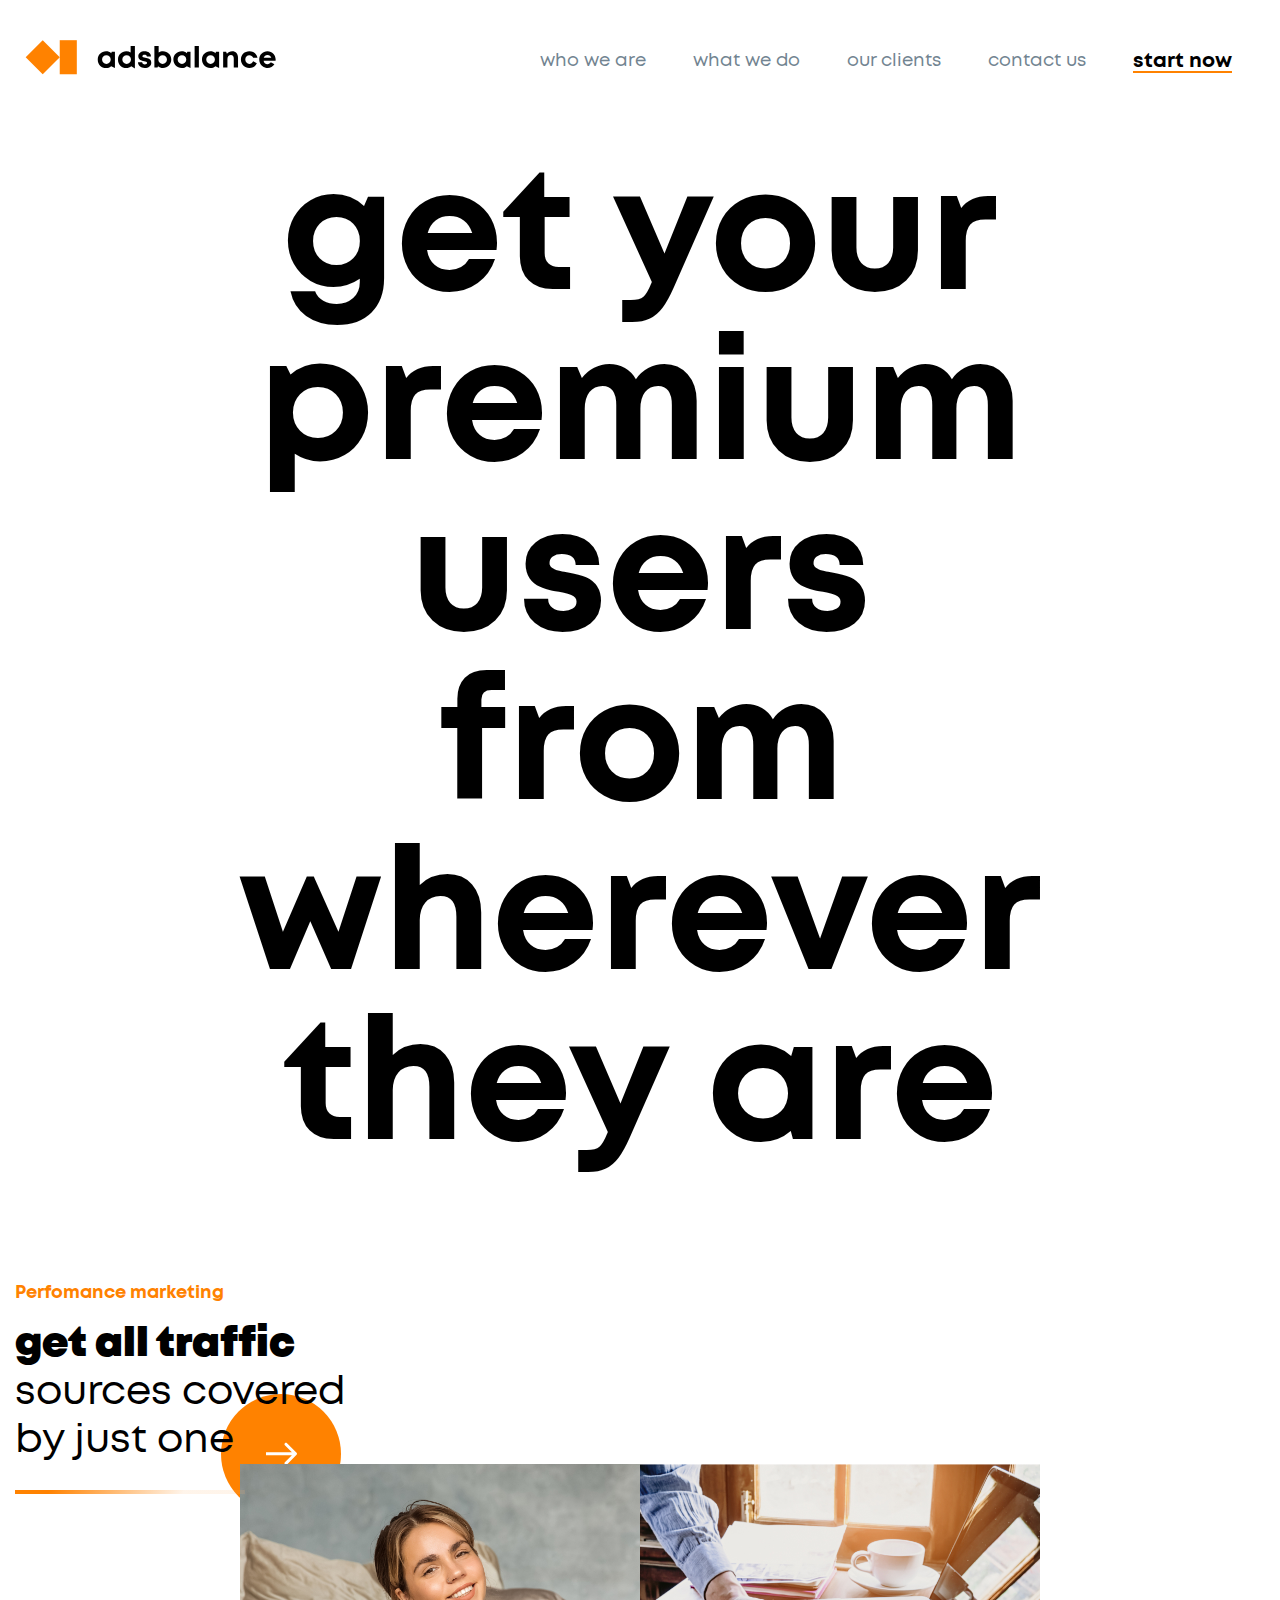
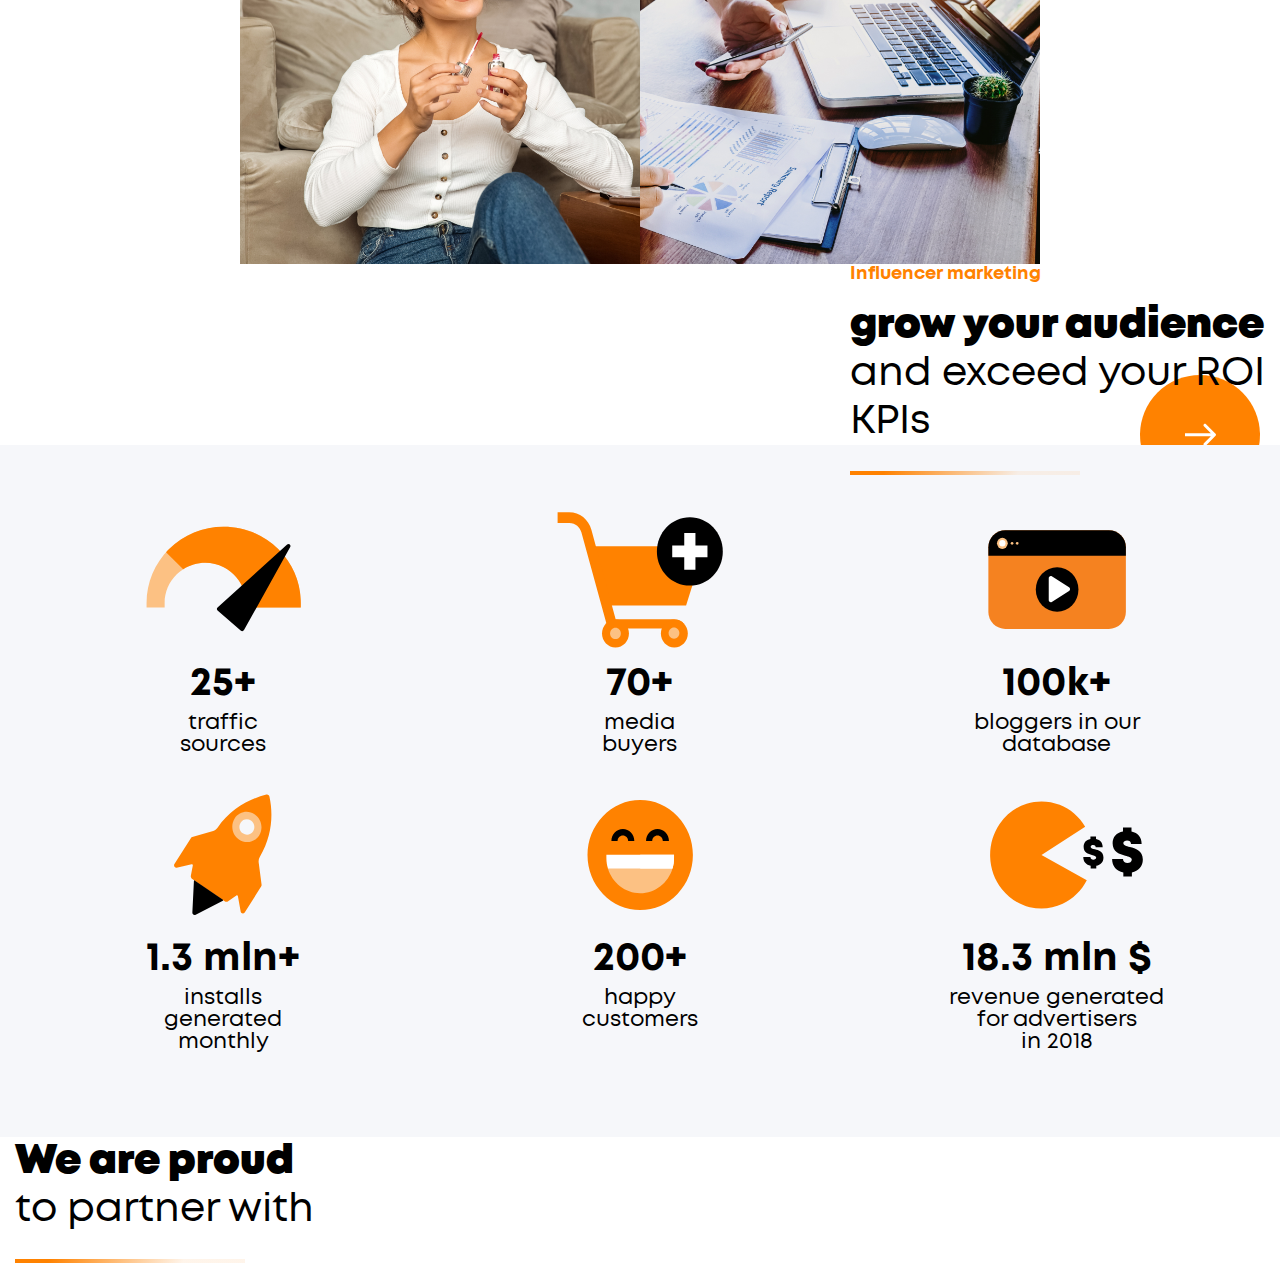
<file: index.html>
<!DOCTYPE html>
<html lang="ru">

<head>

	<meta charset="utf-8">

	<title>Title</title>
	<meta name="description" content="">

	<meta http-equiv="X-UA-Compatible" content="IE=edge">
	<meta name="viewport" content="width=device-width, initial-scale=1, maximum-scale=1">

	<!-- Chrome, Firefox OS and Opera -->
	<meta name="theme-color" content="#000">
	<!-- Windows Phone -->
	<meta name="msapplication-navbutton-color" content="#000">
	<!-- iOS Safari -->
	<meta name="apple-mobile-web-app-status-bar-style" content="#000">
	<link href="https://fonts.googleapis.com/css?family=Open+Sans:300,400,600,700,800&display=swap&subset=cyrillic"
		rel="stylesheet">
	<link rel="stylesheet" href="styles/css/main.css">
	<link rel="stylesheet" href="fonts/Mont/stylesheet.css">

</head>

<body>
	<header class="header">
		<div class="container">
			<div class="row aic jcsb">
				<div class="header-logo"><a href="/" class="header-logo__link"><img src="img/logo.svg" alt=""></a></div>
				<menu class="header-menu">
					<ul>
						<li><a href="#/" class="header-menu__link">who we are</a></li>
						<li><a href="#/" class="header-menu__link">what we do</a></li>
						<li><a href="#/" class="header-menu__link">our clients</a></li>
						<li><a href="#/" class="header-menu__link">contact us</a></li>
						<li><a href="#/" class="header-menu__link active">start now</a></li>
					</ul>
				</menu>
			</div>
		</div>
	</header>
	<section class="main-title">
		<div class="container">
			<div class="heading-main">
				<h1 class="title-1">get your <br>
					premium users <br>
					from wherever <br>
					they are</h1>
				<div class="heading-main-bg"></div>
			</div>
		</div>
	</section>

	<section class="main-about">
		<div class="container">
			<div class="main-about-wrap">
				<div class="heading heading--left">
					<div class="heading-wrap">
						<p class="heading-top">Perfomance marketing</p>
						<p class="heading-content">
							<b>get all traffic</b>
							sources covered <br>
							by just one </p>
						<a href="#/" class="btn-round heading__btn"><img src="img/arrow.svg" alt=""></a>
						<hr class="heading__hr">
					</div>
				</div>
				<div class="main-about-content row jcc">
					<div class="main-about__img main-about-imgleft">
					</div>
					<div class="main-about__img main-about-imgright">

					</div>
				</div>

				<div class="heading heading--right">
					<div class="heading-wrap">
						<p class="heading-top">Influencer marketing</p>
						<p class="heading-content">
							<b>grow your audience</b> and exceed your ROI <br> KPIs </p>
						<a href="#/" class="btn-round heading__btn"><img src="img/arrow.svg" alt=""></a>
						<hr class="heading__hr">
					</div>
				</div>
			</div>
		</div>
	</section>

	<section class="advantages">
		<div class="container">
			<div class="advantages-grid">
				<div class="advantages-item">
					<div class="icon-wrap icon-wrap--advantages">
						<img src="img/adv_1.svg" alt="" class="advantages-item__icon">
					</div>
					<h5 class="advantages-item__title">25+</h5>
					<p class="advantages-item__txt">traffic <br> sources</p>
				</div>
				<div class="advantages-item">
					<div class="icon-wrap icon-wrap--advantages">
						<img src="img/adv_2.svg" alt="" class="advantages-item__icon">
					</div>
					<h5 class="advantages-item__title">70+</h5>
					<p class="advantages-item__txt">media <br>buyers</p>
				</div>
				<div class="advantages-item">
					<div class="icon-wrap icon-wrap--advantages">
						<img src="img/adv_3.svg" alt="" class="advantages-item__icon">
					</div>
					<h5 class="advantages-item__title">100k+</h5>
					<p class="advantages-item__txt">bloggers in our <br> database</p>
				</div>
				<div class="advantages-item">
					<div class="icon-wrap icon-wrap--advantages">
						<img src="img/adv_4.svg" alt="" class="advantages-item__icon">
					</div>
					<h5 class="advantages-item__title">1.3 mln+</h5>
					<p class="advantages-item__txt">installs <br> generated <br>monthly</p>
				</div>
				<div class="advantages-item">
					<div class="icon-wrap icon-wrap--advantages">
						<img src="img/adv_5.svg" alt="" class="advantages-item__icon">
					</div>
					<h5 class="advantages-item__title">200+</h5>
					<p class="advantages-item__txt">happy <br>customers</p>
				</div>
				<div class="advantages-item">
					<div class="icon-wrap icon-wrap--advantages">
						<img src="img/adv_6.svg" alt="" class="advantages-item__icon">
					</div>
					<h5 class="advantages-item__title">18.3 mln $</h5>
					<p class="advantages-item__txt">revenue generated <br>for advertisers <br>in 2018</p>
				</div>
			</div>
		</div>
	</section>

	<section class="brands">
		<div class="container">
			<div class="heading heading--left">
				<div class="heading-wrap">
					<p class="heading-content">
							<b>We are proud</b>to partner with </p>
					<hr class="heading__hr">
				</div>
			</div>
		</div>
	</section>
</body>

</html>
</file>
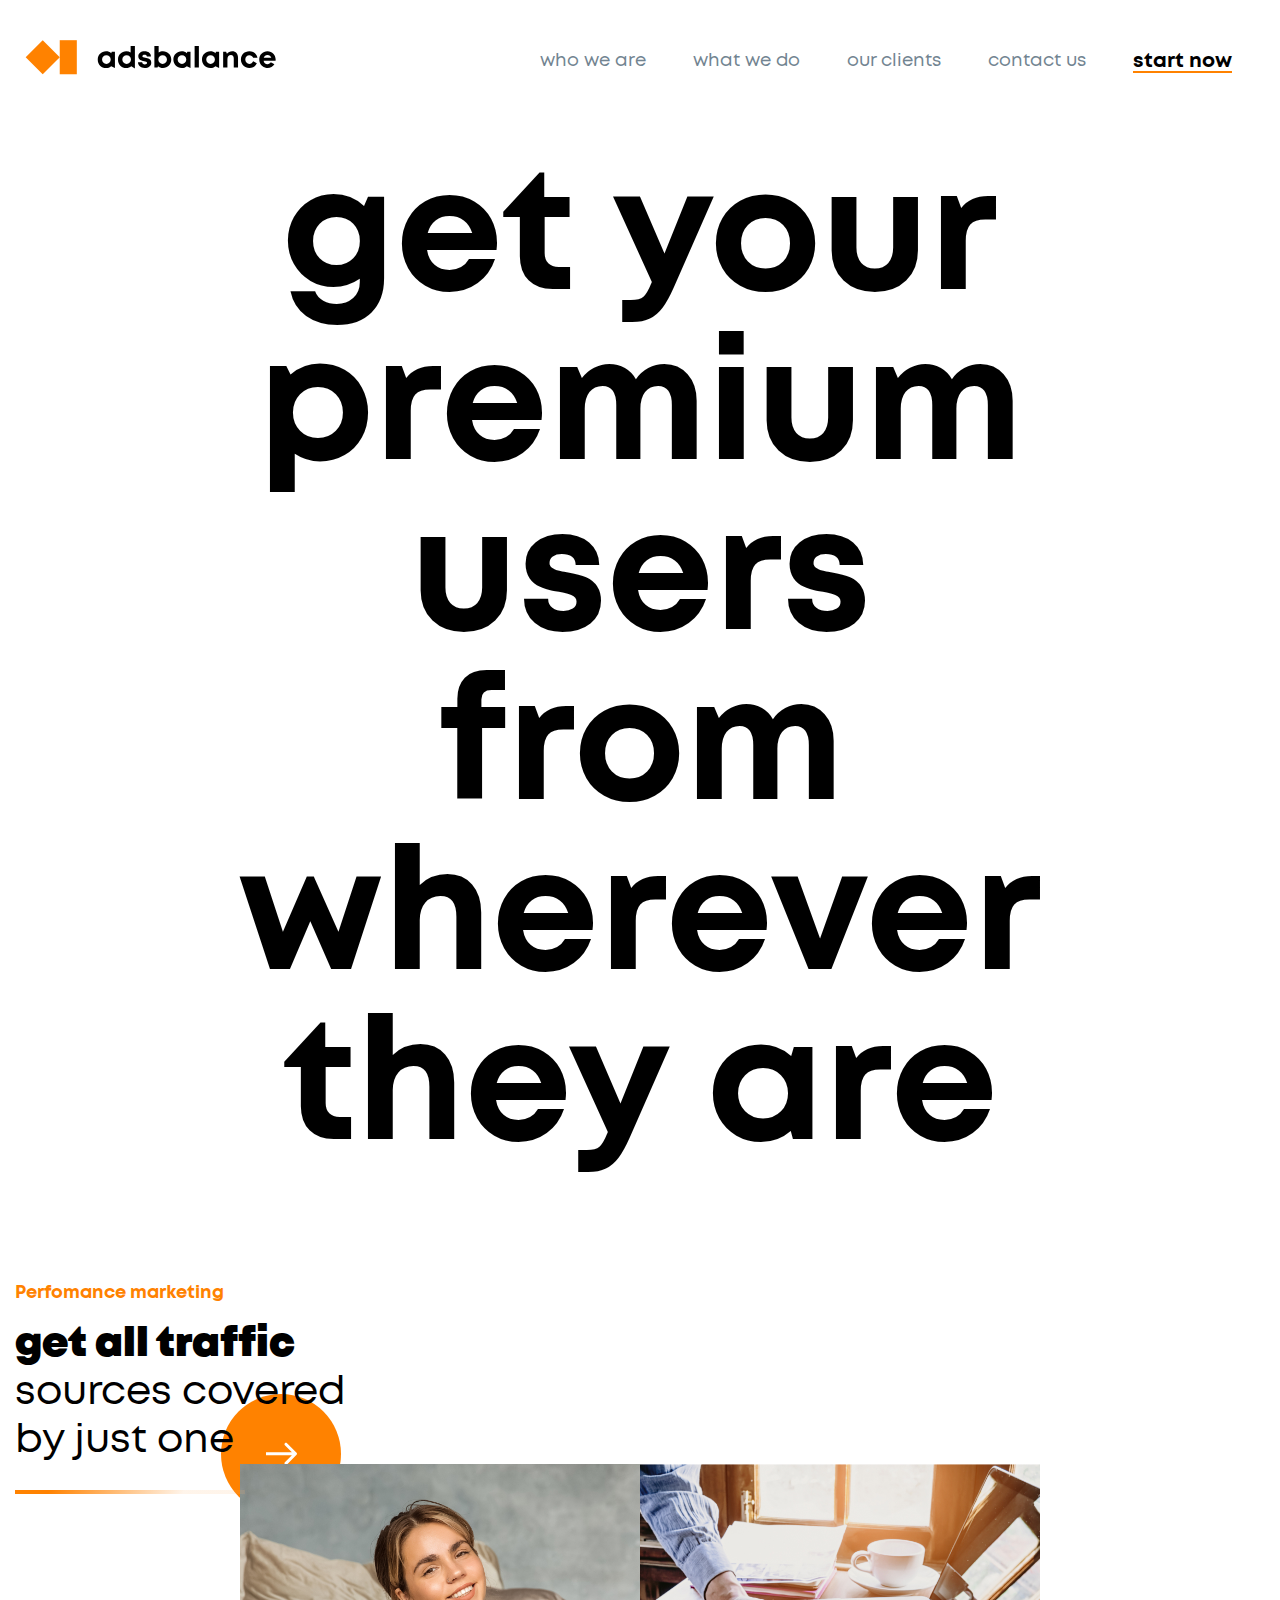
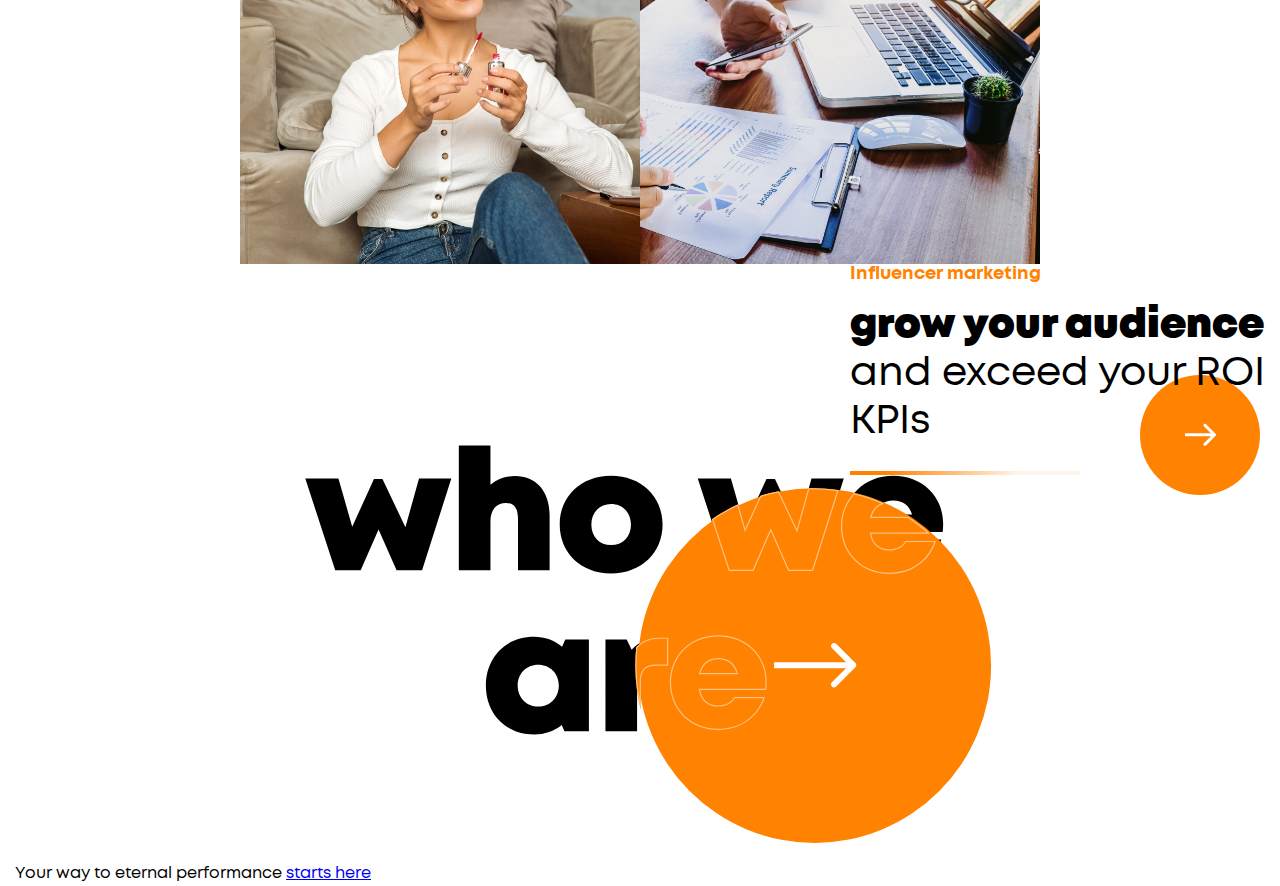
<file: index_3.2.html>
<!DOCTYPE html>
<html lang="ru">

<head>

	<meta charset="utf-8">

	<title>Title</title>
	<meta name="description" content="">

	<meta http-equiv="X-UA-Compatible" content="IE=edge">
	<meta name="viewport" content="width=device-width, initial-scale=1, maximum-scale=1">

	<!-- Chrome, Firefox OS and Opera -->
	<meta name="theme-color" content="#000">
	<!-- Windows Phone -->
	<meta name="msapplication-navbutton-color" content="#000">
	<!-- iOS Safari -->
	<meta name="apple-mobile-web-app-status-bar-style" content="#000">
	<link href="https://fonts.googleapis.com/css?family=Open+Sans:300,400,600,700,800&display=swap&subset=cyrillic"
		rel="stylesheet">
	<link rel="stylesheet" href="styles/css/main.css">
	<link rel="stylesheet" href="fonts/Mont/stylesheet.css">

</head>

<body>
	<header class="header">
		<div class="container">
			<div class="row aic jcsb">
				<div class="header-logo"><a href="/" class="header-logo__link"><img src="img/logo.svg" alt=""></a></div>
				<menu class="header-menu">
					<ul>
						<li><a href="#/" class="header-menu__link">who we are</a></li>
						<li><a href="#/" class="header-menu__link">what we do</a></li>
						<li><a href="#/" class="header-menu__link">our clients</a></li>
						<li><a href="#/" class="header-menu__link">contact us</a></li>
						<li><a href="#/" class="header-menu__link active">start now</a></li>
					</ul>
				</menu>
			</div>
		</div>
	</header>
	<section class="main-title">
		<div class="container">
			<div class="heading-main">
				<h1 class="title-1">get your <br>
					premium users <br>
					from wherever <br>
					they are</h1>
				<div class="heading-main-bg"></div>
			</div>
		</div>
	</section>

	<section class="main-about">
		<div class="container">
			<div class="main-about-wrap">
				<div class="heading heading--left">
					<div class="heading-wrap">
						<p class="heading-top">Perfomance marketing</p>
						<p class="heading-content">
							<b>get all traffic</b>
							sources covered <br>
							by just one </p>
						<a href="#/" class="btn-round heading__btn"><img src="img/arrow.svg" alt=""></a>
						<hr class="heading__hr">
					</div>
				</div>
				<div class="main-about-content row jcc">
					<div class="main-about__img main-about-imgleft">
					</div>
					<div class="main-about__img main-about-imgright">

					</div>
				</div>
				<div class="heading heading--right">
					<div class="heading-wrap">
						<p class="heading-top">Influencer marketing</p>
						<p class="heading-content">
							<b>grow your audience</b> and exceed your ROI <br> KPIs </p>
						<a href="#/" class="btn-round heading__btn"><img src="img/arrow.svg" alt=""></a>
						<hr class="heading__hr">
					</div>
				</div>
			</div>
		</div>
	</section>


	<footer class="footer">
		<div class="container">
			<a href="#/">
				<div class="icon-wrap">
					<img src="img/footer.svg" alt="">
				</div>
			</a>
			<p class="footer__link">Your way to eternal performance <a href="#/">starts here</a></p>
		</div>
	</footer>

</body>

</html>
</file>
<file: styles/css/main.css>
.header {
  padding: 40px 10px;
}

.header-menu {
  margin: 0;
  padding: 0;
  width: 60%;
}

.header-menu ul {
  padding: 0;
  margin: 0;
  display: -webkit-box;
  display: -ms-flexbox;
  display: flex;
  -ms-flex-pack: distribute;
      justify-content: space-around;
  -webkit-box-align: center;
      -ms-flex-align: center;
          align-items: center;
}

.header-menu li {
  list-style: none;
  margin: 0 8px;
}

.header-menu__link {
  color: #728491;
  text-decoration: none;
  font-size: 18px;
  border-bottom: 2px solid transparent;
  -webkit-transition: cubic-bezier(0.55, 0.085, 0.68, 0.53) 0.2s;
  transition: cubic-bezier(0.55, 0.085, 0.68, 0.53) 0.2s;
}

.header-menu__link:hover {
  color: #000;
}

.header-menu__link.active {
  color: #000;
  font-size: 20px;
  font-weight: 700;
  border-bottom: 2px solid #FF8200;
}

.row {
  display: -webkit-box;
  display: -ms-flexbox;
  display: flex;
  -ms-flex-wrap: wrap;
      flex-wrap: wrap;
}

.aic {
  -webkit-box-align: center;
      -ms-flex-align: center;
          align-items: center;
}

.jcc {
  -webkit-box-pack: center;
      -ms-flex-pack: center;
          justify-content: center;
}

.jcsb {
  -webkit-box-pack: justify;
      -ms-flex-pack: justify;
          justify-content: space-between;
}

.container {
  max-width: 1350px;
  padding: 0 15px;
  margin: auto;
}

@media only screen and (max-width: 1200px) {
  .container {
    max-width: 960px;
  }
}

@media only screen and (max-width: 992px) {
  .container {
    max-width: 790px;
    padding: 0 10px;
  }
}

.btn {
  background: #17C5CC;
  color: #fff;
  text-transform: uppercase;
  padding: 15px 25px;
  text-decoration: none;
  font-size: 20px;
  width: auto;
  border-radius: 5px;
}

.btn--dark {
  background-color: #242d3c;
}

.btn--orange {
  background-color: #FF8200;
}

.btn-round {
  width: 120px;
  height: 120px;
  border-radius: 50%;
  background-color: #FF8200;
  display: block;
  display: -webkit-box;
  display: -ms-flexbox;
  display: flex;
  -webkit-box-align: center;
      -ms-flex-align: center;
          align-items: center;
  -webkit-box-pack: center;
      -ms-flex-pack: center;
          justify-content: center;
}

.heading {
  font-size: 40px;
  line-height: 1.2;
  position: relative;
  display: -webkit-box;
  display: -ms-flexbox;
  display: flex;
  -webkit-box-orient: vertical;
  -webkit-box-direction: normal;
      -ms-flex-direction: column;
          flex-direction: column;
  -webkit-box-align: center;
      -ms-flex-align: center;
          align-items: center;
  width: auto;
}

.heading-wrap {
  position: relative;
}

.heading-content {
  margin: 0;
}

.heading-content b {
  display: block;
  font-weight: 800;
}

.heading-top {
  color: #FF8200;
  font-size: 18px;
  font-weight: 700;
  margin: 0;
  margin-bottom: 15px;
}

.heading__btn {
  position: absolute;
  bottom: -50px;
  right: 5px;
  opacity: 1;
  z-index: -1;
}

.heading__hr {
  border: none;
  background: linear-gradient(302.09deg, #FF8200 14.86%, rgba(253, 180, 108, 0.14) 73.01%);
  -webkit-transform: rotate(-180deg);
          transform: rotate(-180deg);
  height: 4px;
  width: 100%;
  max-width: 230px;
  margin: 0;
  position: absolute;
  bottom: -30px;
}

.heading--left {
  -webkit-box-align: start;
      -ms-flex-align: start;
          align-items: flex-start;
}

.heading--right {
  -webkit-box-align: end;
      -ms-flex-align: end;
          align-items: flex-end;
}

.icon-wrap {
  display: -webkit-box;
  display: -ms-flexbox;
  display: flex;
  -webkit-box-align: center;
      -ms-flex-align: center;
          align-items: center;
  -webkit-box-pack: center;
      -ms-flex-pack: center;
          justify-content: center;
}

* {
  -webkit-box-sizing: border-box;
  box-sizing: border-box;
}

*:before, *:after {
  -webkit-box-sizing: border-box;
  box-sizing: border-box;
}

*::-webkit-input-placeholder {
  color: #666;
  opacity: 1;
}

*:-moz-placeholder {
  color: #666;
  opacity: 1;
}

*::-moz-placeholder {
  color: #666;
  opacity: 1;
}

*:-ms-input-placeholder {
  color: #666;
  opacity: 1;
}

body input:focus:required:invalid,
body textarea:focus:required:invalid {
  color: #666;
}

body input:required:valid,
body textarea:required:valid {
  color: #666;
}

html, body {
  height: 100%;
}

body {
  margin: 0;
  padding: 0;
  font-size: 16px;
  min-width: 320px;
  position: relative;
  line-height: 1.65;
  font-family: "Mont", sans-serif;
  overflow-x: hidden;
}

.img-responsive {
  display: block;
  max-width: 100%;
}

.text-center {
  text-align: center;
}

::-moz-selection {
  background-color: #FF8200;
  color: #fff;
}

::selection {
  background-color: #FF8200;
  color: #fff;
}

/* main heading */
.heading-main {
  font-size: 85px;
  text-align: center;
  font-weight: 900;
  line-height: 1;
  margin: 20px 0;
  padding: 0 20px;
  position: relative;
  padding-bottom: 60px;
}

.heading-main h1 {
  margin: 30px 0;
}

/* main about */
.main-about-wrap {
  display: -ms-grid;
  display: grid;
}

.main-about-content {
  display: -webkit-box;
  display: -ms-flexbox;
  display: flex;
}

.main-about__img {
  background-image: url(../../img/about_1.jpg);
  background-size: cover;
  height: 400px;
  width: 400px;
}

.main-about__img:last-child {
  background-image: url(../../img/about_2.jpg);
}

/* advantages */
.advantages {
  padding: 60px 0;
  background-color: #F6F7FA;
}

.advantages-item {
  text-align: center;
  margin-bottom: 25px;
}

.advantages-item__title {
  font-size: 40px;
  font-weight: bold;
  margin: 8px 0;
  line-height: 1;
}

.advantages-item__txt {
  margin: 0;
  line-height: 1;
  font-size: 22px;
}

.advantages-grid {
  display: -webkit-box;
  display: -ms-flexbox;
  display: flex;
  -ms-flex-wrap: wrap;
      flex-wrap: wrap;
}

.advantages-grid > div {
  width: 33.3333333%;
}

.icon-wrap--advantages {
  height: 150px;
}
/*# sourceMappingURL=main.css.map */
</file>
<file: fonts/Mont/stylesheet.css>
@font-face {
    font-family: 'Mont Book';
    src: url('Mont-Book.eot');
    src: local('Mont Book'), local('Mont-Book'),
        url('Mont-Book.eot?#iefix') format('embedded-opentype'),
        url('Mont-Book.woff') format('woff'),
        url('Mont-Book.ttf') format('truetype');
    font-weight: 500;
    font-style: normal;
}

@font-face {
    font-family: 'Mont';
    src: url('Mont-LightItalic.eot');
    src: local('Mont Light Italic'), local('Mont-LightItalic'),
        url('Mont-LightItalic.eot?#iefix') format('embedded-opentype'),
        url('Mont-LightItalic.woff') format('woff'),
        url('Mont-LightItalic.ttf') format('truetype');
    font-weight: 300;
    font-style: italic;
}

@font-face {
    font-family: 'Mont';
    src: url('Mont-BlackItalic.eot');
    src: local('Mont Black Italic'), local('Mont-BlackItalic'),
        url('Mont-BlackItalic.eot?#iefix') format('embedded-opentype'),
        url('Mont-BlackItalic.woff') format('woff'),
        url('Mont-BlackItalic.ttf') format('truetype');
    font-weight: 900;
    font-style: italic;
}

@font-face {
    font-family: 'Mont';
    src: url('Mont-ExtraLight.eot');
    src: local('Mont ExtraLight'), local('Mont-ExtraLight'),
        url('Mont-ExtraLight.eot?#iefix') format('embedded-opentype'),
        url('Mont-ExtraLight.woff') format('woff'),
        url('Mont-ExtraLight.ttf') format('truetype');
    font-weight: 200;
    font-style: normal;
}

@font-face {
    font-family: 'Mont';
    src: url('Mont-ExtraLightItalic.eot');
    src: local('Mont ExtraLight Italic'), local('Mont-ExtraLightItalic'),
        url('Mont-ExtraLightItalic.eot?#iefix') format('embedded-opentype'),
        url('Mont-ExtraLightItalic.woff') format('woff'),
        url('Mont-ExtraLightItalic.ttf') format('truetype');
    font-weight: 200;
    font-style: italic;
}

@font-face {
    font-family: 'Mont DEMO';
    src: url('Mont-DEMOExtraLight.eot');
    src: local('Mont DEMO ExtraLight'), local('Mont-DEMOExtraLight'),
        url('Mont-DEMOExtraLight.eot?#iefix') format('embedded-opentype'),
        url('Mont-DEMOExtraLight.woff') format('woff'),
        url('Mont-DEMOExtraLight.ttf') format('truetype');
    font-weight: 200;
    font-style: normal;
}

@font-face {
    font-family: 'Mont Hairline';
    src: url('Mont-Hairline.eot');
    src: local('Mont Hairline'), local('Mont-Hairline'),
        url('Mont-Hairline.eot?#iefix') format('embedded-opentype'),
        url('Mont-Hairline.woff') format('woff'),
        url('Mont-Hairline.ttf') format('truetype');
    font-weight: 100;
    font-style: normal;
}

@font-face {
    font-family: 'Mont';
    src: url('Mont-Heavy.eot');
    src: local('Mont Heavy'), local('Mont-Heavy'),
        url('Mont-Heavy.eot?#iefix') format('embedded-opentype'),
        url('Mont-Heavy.woff') format('woff'),
        url('Mont-Heavy.ttf') format('truetype');
    font-weight: 900;
    font-style: normal;
}

@font-face {
    font-family: 'Mont Hairline';
    src: url('Mont-HairlineItalic.eot');
    src: local('Mont Hairline Italic'), local('Mont-HairlineItalic'),
        url('Mont-HairlineItalic.eot?#iefix') format('embedded-opentype'),
        url('Mont-HairlineItalic.woff') format('woff'),
        url('Mont-HairlineItalic.ttf') format('truetype');
    font-weight: 100;
    font-style: italic;
}

@font-face {
    font-family: 'Mont';
    src: url('Mont-ThinItalic.eot');
    src: local('Mont Thin Italic'), local('Mont-ThinItalic'),
        url('Mont-ThinItalic.eot?#iefix') format('embedded-opentype'),
        url('Mont-ThinItalic.woff') format('woff'),
        url('Mont-ThinItalic.ttf') format('truetype');
    font-weight: 100;
    font-style: italic;
}

@font-face {
    font-family: 'Mont';
    src: url('Mont-Bold.eot');
    src: local('Mont Bold'), local('Mont-Bold'),
        url('Mont-Bold.eot?#iefix') format('embedded-opentype'),
        url('Mont-Bold.woff') format('woff'),
        url('Mont-Bold.ttf') format('truetype');
    font-weight: bold;
    font-style: normal;
}

@font-face {
    font-family: 'Mont Regular';
    src: url('Mont-RegularItalic.eot');
    src: local('Mont Regular Italic'), local('Mont-RegularItalic'),
        url('Mont-RegularItalic.eot?#iefix') format('embedded-opentype'),
        url('Mont-RegularItalic.woff') format('woff'),
        url('Mont-RegularItalic.ttf') format('truetype');
    font-weight: normal;
    font-style: italic;
}

@font-face {
    font-family: 'Mont';
    src: url('Mont-BoldItalic.eot');
    src: local('Mont Bold Italic'), local('Mont-BoldItalic'),
        url('Mont-BoldItalic.eot?#iefix') format('embedded-opentype'),
        url('Mont-BoldItalic.woff') format('woff'),
        url('Mont-BoldItalic.ttf') format('truetype');
    font-weight: bold;
    font-style: italic;
}

@font-face {
    font-family: 'Mont';
    src: url('Mont-SemiBold.eot');
    src: local('Mont SemiBold'), local('Mont-SemiBold'),
        url('Mont-SemiBold.eot?#iefix') format('embedded-opentype'),
        url('Mont-SemiBold.woff') format('woff'),
        url('Mont-SemiBold.ttf') format('truetype');
    font-weight: 600;
    font-style: normal;
}

@font-face {
    font-family: 'Mont';
    src: url('Mont-SemiBoldItalic.eot');
    src: local('Mont SemiBold Italic'), local('Mont-SemiBoldItalic'),
        url('Mont-SemiBoldItalic.eot?#iefix') format('embedded-opentype'),
        url('Mont-SemiBoldItalic.woff') format('woff'),
        url('Mont-SemiBoldItalic.ttf') format('truetype');
    font-weight: 600;
    font-style: italic;
}

@font-face {
    font-family: 'Mont';
    src: url('Mont-Thin.eot');
    src: local('Mont Thin'), local('Mont-Thin'),
        url('Mont-Thin.eot?#iefix') format('embedded-opentype'),
        url('Mont-Thin.woff') format('woff'),
        url('Mont-Thin.ttf') format('truetype');
    font-weight: 100;
    font-style: normal;
}

@font-face {
    font-family: 'Mont';
    src: url('Mont-HeavyItalic.eot');
    src: local('Mont Heavy Italic'), local('Mont-HeavyItalic'),
        url('Mont-HeavyItalic.eot?#iefix') format('embedded-opentype'),
        url('Mont-HeavyItalic.woff') format('woff'),
        url('Mont-HeavyItalic.ttf') format('truetype');
    font-weight: 900;
    font-style: italic;
}

@font-face {
    font-family: 'Mont';
    src: url('Mont-Light.eot');
    src: local('Mont Light'), local('Mont-Light'),
        url('Mont-Light.eot?#iefix') format('embedded-opentype'),
        url('Mont-Light.woff') format('woff'),
        url('Mont-Light.ttf') format('truetype');
    font-weight: 300;
    font-style: normal;
}

@font-face {
    font-family: 'Mont DEMO';
    src: url('Mont-DEMOHeavy.eot');
    src: local('Mont DEMO Heavy'), local('Mont-DEMOHeavy'),
        url('Mont-DEMOHeavy.eot?#iefix') format('embedded-opentype'),
        url('Mont-DEMOHeavy.woff') format('woff'),
        url('Mont-DEMOHeavy.ttf') format('truetype');
    font-weight: 900;
    font-style: normal;
}

@font-face {
    font-family: 'Mont';
    src: url('Mont-Black.eot');
    src: local('Mont Black'), local('Mont-Black'),
        url('Mont-Black.eot?#iefix') format('embedded-opentype'),
        url('Mont-Black.woff') format('woff'),
        url('Mont-Black.ttf') format('truetype');
    font-weight: 900;
    font-style: normal;
}

@font-face {
    font-family: 'Mont Book';
    src: url('Mont-BookItalic.eot');
    src: local('Mont Book Italic'), local('Mont-BookItalic'),
        url('Mont-BookItalic.eot?#iefix') format('embedded-opentype'),
        url('Mont-BookItalic.woff') format('woff'),
        url('Mont-BookItalic.ttf') format('truetype');
    font-weight: 500;
    font-style: italic;
}

@font-face {
    font-family: 'Mont';
    src: url('Mont-Regular.eot');
    src: local('Mont Regular'), local('Mont-Regular'),
        url('Mont-Regular.eot?#iefix') format('embedded-opentype'),
        url('Mont-Regular.woff') format('woff'),
        url('Mont-Regular.ttf') format('truetype');
    font-weight: normal;
    font-style: normal;
}
</file>
